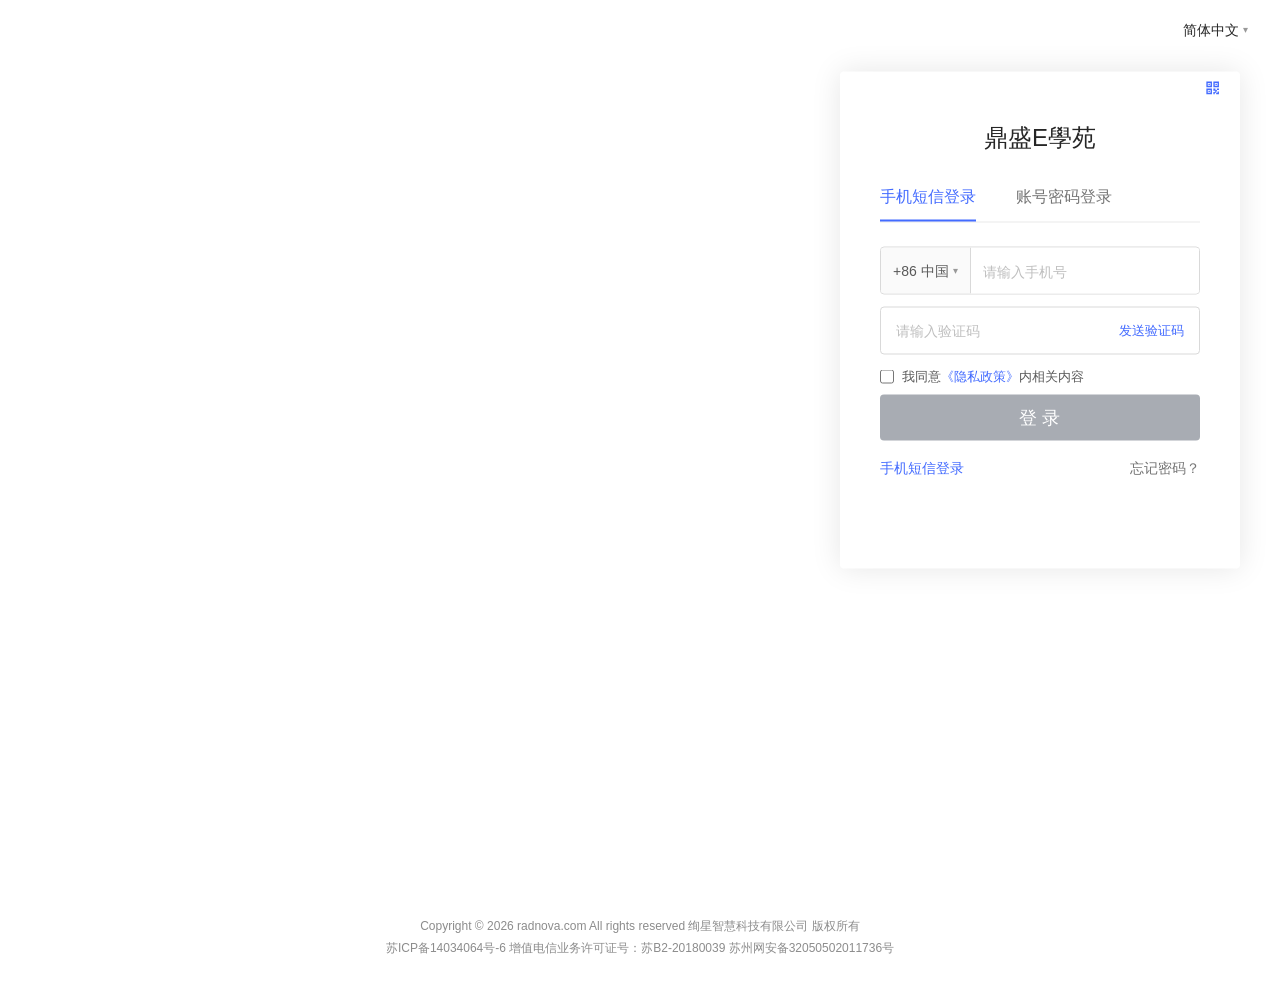
<file: index.html>
<!DOCTYPE html>
<html lang="zh">
<head>
<meta charset="UTF-8">
<meta name="viewport" content="width=device-width, initial-scale=1">
<title>登录-鼎盛E學苑</title>
<style>
*{margin:0;padding:0;box-sizing:border-box}
body,html{width:100%;height:100%;color:#262626;font-family:-apple-system,"PingFang SC","Helvetica Neue",STHeiti,"Microsoft Yahei",Tahoma,Simsun,sans-serif;font-size:14px;line-height:22px}
body{background:#fff}
.core-login-container{width:100%;min-height:100vh;position:relative}
.lang-selector{position:absolute;top:20px;right:32px;z-index:2000;height:20px;line-height:20px;font-size:14px;color:#262626;cursor:pointer}
.lang-selector .current-lang{display:flex;align-items:center;gap:4px;color:#262626}
.lang-dropdown{display:none;position:absolute;top:100%;right:0;background:#fff;border:1px solid #e9e9e9;box-shadow:0 2px 12px rgba(0,0,0,.1);z-index:10;min-width:120px}
.lang-dropdown.show{display:block}
.lang-dropdown div{padding:8px 16px;cursor:pointer;font-size:14px;color:#262626;white-space:nowrap}
.lang-dropdown div:hover{background:#f5f5f5}
.content-container{min-width:1200px;height:640px;position:relative;margin:0 auto;display:flex;align-items:center}
.login-wrapper-right{width:1200px;height:100%;position:relative;margin:0 auto}
.login-dialog{position:absolute;right:0;top:50%;transform:translateY(-50%);width:400px;background:#fff;border-radius:4px;box-shadow:0 0 30px 0 rgba(0,0,0,.1);padding:50px 40px 90px;box-sizing:border-box}
.pc-icon{position:absolute;top:4px;right:4px;cursor:pointer;z-index:1}
.pc-icon .qr-bg{width:0;height:0;border-bottom:60px solid #fff;border-right:60px solid transparent;position:absolute;top:0;right:0;z-index:0}
.pc-icon svg{position:relative;z-index:1;display:block;margin:4px 0 0 auto;width:32px;height:32px}
.login-orgname{text-align:center;font-size:24px;font-weight:400;color:#262626;line-height:32px;margin-bottom:32px;position:relative;z-index:1}
.tab-bar{display:flex;border-bottom:1px solid #e9e9e9;margin-bottom:24px}
.tab-item{padding:0 0 12px;font-size:16px;color:#757575;cursor:pointer;border-bottom:2px solid transparent;margin-right:40px;line-height:22px;transition:color .2s,border-color .2s}
.tab-item.active{color:#436bff;border-bottom-color:#436bff}
.phone-area{display:flex;gap:0;margin-bottom:12px;border:1px solid #d9d9d9;border-radius:4px;overflow:hidden;height:48px}
.phone-area .area-code{display:flex;align-items:center;padding:0 12px;background:#fafafa;color:#595959;font-size:14px;cursor:pointer;white-space:nowrap;border-right:1px solid #d9d9d9;min-width:90px;gap:4px;user-select:none}
.phone-area .area-code .arrow{font-size:10px;color:#999}
.phone-area input{border:none;outline:none;flex:1;height:48px;padding:5px 32px 5px 12px;font-size:14px;color:#595959;background:#fff}
.phone-area input::placeholder{color:#bfbfbf}
.area-dropdown{display:none;position:absolute;top:100%;left:0;background:#fff;border:1px solid #e9e9e9;box-shadow:0 2px 12px rgba(0,0,0,.1);z-index:20;width:320px;max-height:300px;overflow-y:auto}
.area-dropdown.show{display:block}
.area-dropdown .search-area{width:100%;padding:8px;border-bottom:1px solid #e9e9e9}
.area-dropdown .search-area input{width:100%;height:32px;border:1px solid #d9d9d9;border-radius:4px;padding:0 8px;font-size:13px;outline:none}
.area-dropdown .area-item{padding:6px 12px;cursor:pointer;font-size:14px;color:#595959;display:flex;justify-content:space-between}
.area-dropdown .area-item:hover{background:#f5f5f5}
.verify-row{position:relative;margin-bottom:12px}
.verify-row input{width:100%;height:48px;border:1px solid #d9d9d9;border-radius:4px;padding:8px 70px 8px 15px;font-size:14px;color:#262626;outline:none;transition:border-color .2s}
.verify-row input:focus{border-color:#436bff}
.verify-row input::placeholder{color:#bfbfbf}
.verify-btn{position:absolute;right:4px;top:50%;transform:translateY(-50%);height:38px;padding:0 12px;border:none;background:none;color:#436bff;font-size:13px;cursor:pointer;white-space:nowrap;line-height:38px;transition:color .2s}
.verify-btn:disabled{color:#bfbfbf;cursor:not-allowed}
.email-input{margin-bottom:12px}
.email-input input{width:100%;height:48px;border:1px solid #d9d9d9;border-radius:4px;padding:8px 35px 8px 15px;font-size:14px;color:#262626;outline:none;transition:border-color .2s}
.email-input input:focus{border-color:#436bff}
.email-input input::placeholder{color:#bfbfbf}
.pwd-input{margin-bottom:4px}
.pwd-input input{width:100%;height:48px;border:1px solid #d9d9d9;border-radius:4px;padding:8px 35px 8px 15px;font-size:14px;color:#262626;outline:none;transition:border-color .2s}
.pwd-input input:focus{border-color:#436bff}
.pwd-input input::placeholder{color:#bfbfbf}
.privacy-row{display:flex;align-items:flex-start;gap:8px;margin:12px 0 8px;font-size:13px;color:#595959;line-height:20px}
.privacy-row input[type=checkbox]{margin-top:3px;accent-color:#436bff;width:14px;height:14px;cursor:pointer}
.privacy-row .privacy-link{color:#436bff;cursor:pointer;text-decoration:none}
.privacy-row .privacy-link:hover{text-decoration:underline}
.btn-login{width:100%;height:auto;padding:10px 19px;border:none;border-radius:4px;font-size:18px;font-weight:400;color:#fff;background:#a8acb3;cursor:not-allowed;line-height:26px;transition:background .2s;margin-bottom:16px;text-align:center}
.btn-login.active{background:#436bff;cursor:pointer}
.btn-login.active:hover{background:#3658d9}
.btn-login.loading{background:#a8acb3;cursor:not-allowed}
.spinner{display:none;width:18px;height:18px;border:2px solid rgba(255,255,255,.3);border-top-color:#fff;border-radius:50%;animation:spin .8s linear infinite;margin:0 auto}
.btn-login.loading .spinner{display:block}
.btn-login.loading .btn-text{display:none}
@keyframes spin{to{transform:rotate(360deg)}}
.footer-links{display:flex;justify-content:space-between;align-items:center;font-size:14px;color:#757575}
.footer-links a{color:#757575;text-decoration:none;cursor:pointer}
.footer-links a:hover{color:#436bff}
.footer-links .switch-tab{color:#436bff}
.copyright-area{text-align:center;padding:16px 0 24px;font-size:12px;color:#8c8c8c;line-height:20px}
.copyright-area .copy-line{margin-bottom:2px}
.modal-overlay{display:none;position:fixed;top:0;left:0;right:0;bottom:0;background:rgba(0,0,0,.5);z-index:1000;align-items:center;justify-content:center}
.modal-overlay.show{display:flex}
.modal-content{background:#fff;border-radius:4px;width:600px;max-width:90vw;max-height:80vh;overflow-y:auto;padding:40px 68px;position:relative}
.modal-close{position:absolute;top:16px;right:16px;font-size:20px;color:#999;cursor:pointer;background:none;border:none}
.modal-content h3{font-size:18px;font-weight:600;margin-bottom:16px;color:#262626}
.modal-content p{margin-bottom:12px;font-size:14px;color:#595959;line-height:22px}
.hidden{display:none}
</style>
</head>
<body>
<div class="core-login-container">
  <div class="lang-selector" id="langSelector">
    <div class="current-lang" onclick="toggleLang()">
      <span id="currentLang">简体中文</span>
      <span style="font-size:10px;color:#999">▾</span>
    </div>
    <div class="lang-dropdown" id="langDropdown">
      <div onclick="switchLang('简体中文')">简体中文</div>
      <div onclick="switchLang('繁體中文')">繁體中文</div>
      <div onclick="switchLang('English')">English</div>
      <div onclick="switchLang('Burmese')">Burmese</div>
    </div>
  </div>

  <div class="content-container">
    <div class="login-wrapper-right">
      <div class="login-dialog">
        <div class="pc-icon">
          <div class="qr-bg"></div>
          <svg viewBox="0 0 60 61" fill="none">
            <path d="M21.333 22.667v-1.334h-4v-4h4V20h2.667v2.667H22.667V25.333H20V28h-2.667v-4H20v-1.333h1.333zM28 28h-5.333v-2.667H25.333V22.667H28V28zM4 4h10.667v10.667H4V4zm2.667 2.667v5.333H12V6.667H6.667zM17.333 4H28v10.667H17.333V4zM20 6.667V12h5.333V6.667H20zM4 17.333h10.667V28H4V17.333zm2.667 2.667v5.333H12V20H6.667zM24 17.333H28V20h-4v-2.667zM8 8h2.667v2.667H8V8zM8 21.333h2.667V24H8v-2.667zM21.333 8H24v2.667h-2.667V8z" fill="#436bff"/></svg>
        </div>

        <h2 class="login-orgname">鼎盛E學苑</h2>

        <div class="tab-bar">
          <div class="tab-item active" id="tabSms" onclick="switchTab('sms')">手机短信登录</div>
          <div class="tab-item" id="tabAccount" onclick="switchTab('account')">账号密码登录</div>
        </div>

        <!-- SMS Login Form -->
        <div id="formSms">
          <div style="position:relative;margin-bottom:12px">
            <div class="phone-area">
              <div class="area-code" id="areaCodeBtn" onclick="toggleAreaDropdown()">
                <span id="areaCodeText">+86 中国</span>
                <span class="arrow">▾</span>
              </div>
              <input type="text" id="phoneInput" placeholder="请输入手机号" oninput="checkForm()">
            </div>
            <div class="area-dropdown" id="areaDropdown">
              <div class="search-area">
                <input type="text" id="areaSearch" placeholder="搜索国家/区号" oninput="filterAreas()">
              </div>
              <div id="areaList"></div>
            </div>
          </div>

          <div class="verify-row">
            <input type="text" id="smsCode" placeholder="请输入验证码" oninput="checkForm()">
            <button class="verify-btn" id="sendCodeBtn" onclick="sendCode()">发送验证码</button>
          </div>
        </div>

        <!-- Account Login Form -->
        <div id="formAccount" class="hidden">
          <div class="email-input">
            <input type="text" id="accountInput" placeholder="请输入员工邮箱/账号" oninput="checkForm()">
          </div>
          <div class="pwd-input">
            <input type="password" id="pwdInput" placeholder="请输入密码" oninput="checkForm()">
          </div>
        </div>

        <div class="privacy-row">
          <input type="checkbox" id="privacyCheck" onchange="checkForm()">
          <label for="privacyCheck" style="cursor:pointer">
            我同意<span class="privacy-link" onclick="showPrivacy()">《隐私政策》</span>内相关内容
          </label>
        </div>

        <button class="btn-login" id="loginBtn" onclick="doLogin()">
          <span class="spinner"></span>
          <span class="btn-text">登 录</span>
        </button>

        <div class="footer-links">
          <a id="switchLink" class="switch-tab" onclick="switchTab('sms')">手机短信登录</a>
          <a onclick="alert('忘记密码功能仅做演示')">忘记密码？</a>
        </div>
      </div>
    </div>
  </div>
</div>

<div class="copyright-area">
  <div class="copy-line">Copyright &copy; 2026 radnova.com All rights reserved 绚星智慧科技有限公司 版权所有</div>
  <div class="copy-line">苏ICP备14034064号-6 增值电信业务许可证号：苏B2-20180039 苏州网安备32050502011736号</div>
</div>

<div class="modal-overlay" id="privacyModal">
  <div class="modal-content">
    <button class="modal-close" onclick="hidePrivacy()">&times;</button>
    <h3>隐私政策</h3>
    <p>欢迎使用鼎盛E學苑学习平台（以下简称"本平台"）。我们非常重视您的隐私和个人信息保护。</p>
    <p><strong>一、我们收集的信息</strong><br>
    1. 注册信息：当您注册账号时，我们需要收集您的手机号码或邮箱地址、姓名、所属企业等基本信息。<br>
    2. 学习记录：我们会记录您的课程学习进度、考试结果、学习时长等信息。<br>
    3. 设备信息：我们会收集您使用本平台时的设备型号、操作系统版本、IP地址等。</p>
    <p><strong>二、信息使用目的</strong><br>
    1. 为您提供在线学习、考试、培训管理等服务。<br>
    2. 改善和优化我们的产品和服务。<br>
    3. 进行数据分析和统计，用于企业内部培训管理。</p>
    <p><strong>三、信息共享与披露</strong><br>
    您的学习记录和相关信息可能会与您所属的企业管理员共享，用于培训管理和考核。未经您的明确同意，我们不会将您的个人信息提供给第三方。</p>
    <p><strong>四、信息安全</strong><br>
    我们采取业界通行的安全措施保护您的个人信息，防止未经授权的访问、使用或泄露。</p>
    <p><strong>五、您的权利</strong><br>
    您有权访问、更正、删除您的个人信息。如需行使上述权利，请联系您所属企业的管理员或我们的客服。</p>
    <p style="text-align:center;margin-top:20px"><button onclick="hidePrivacy();document.getElementById('privacyCheck').checked=true;checkForm()" style="padding:8px 32px;background:#436bff;color:#fff;border:none;border-radius:4px;font-size:14px;cursor:pointer">我同意《隐私政策》内相关内容</button></p>
  </div>
</div>

<script>
// Country codes
var countryCodes = [
  {code:'+86',name:'中国'},{code:'+853',name:'澳门（中国）'},{code:'+886',name:'台湾（中国）'},{code:'+852',name:'香港（中国）'},
  {code:'+1',name:'美国'},{code:'+1',name:'加拿大'},{code:'+44',name:'英国'},{code:'+81',name:'日本'},{code:'+82',name:'韩国'},
  {code:'+65',name:'新加坡'},{code:'+60',name:'马来西亚'},{code:'+66',name:'泰国'},{code:'+63',name:'菲律宾'},
  {code:'+62',name:'印度尼西亚'},{code:'+84',name:'越南'},{code:'+91',name:'印度'},{code:'+61',name:'澳大利亚'},
  {code:'+64',name:'新西兰'},{code:'+49',name:'德国'},{code:'+33',name:'法国'},{code:'+39',name:'意大利'},
  {code:'+34',name:'西班牙'},{code:'+7',name:'俄罗斯'},{code:'+55',name:'巴西'},{code:'+52',name:'墨西哥'},
  {code:'+971',name:'阿联酋'},{code:'+966',name:'沙特阿拉伯'},{code:'+27',name:'南非'},
];

var smsTab = document.getElementById('formSms');
var accountTab = document.getElementById('formAccount');
var tabSms = document.getElementById('tabSms');
var tabAccount = document.getElementById('tabAccount');
var switchLink = document.getElementById('switchLink');
var currentTab = 'sms';

function switchTab(tab) {
  currentTab = tab;
  if (tab === 'sms') {
    smsTab.classList.remove('hidden');
    accountTab.classList.add('hidden');
    tabSms.classList.add('active');
    tabAccount.classList.remove('active');
    switchLink.textContent = '手机短信登录';
  } else {
    smsTab.classList.add('hidden');
    accountTab.classList.remove('hidden');
    tabSms.classList.remove('active');
    tabAccount.classList.add('active');
    switchLink.textContent = '账号密码登录';
  }
  checkForm();
}

switchLink.onclick = function() {
  if (currentTab === 'sms') switchTab('account');
  else switchTab('sms');
};

function toggleLang() {
  document.getElementById('langDropdown').classList.toggle('show');
}
function switchLang(lang) {
  document.getElementById('currentLang').textContent = lang;
  document.getElementById('langDropdown').classList.remove('show');
}

function renderAreas(filter) {
  var list = document.getElementById('areaList');
  list.innerHTML = '';
  var items = countryCodes;
  if (filter) {
    var f = filter.toLowerCase();
    items = countryCodes.filter(function(c){return c.name.toLowerCase().indexOf(f)>=0||c.code.indexOf(f)>=0;});
  }
  items.forEach(function(c){
    var div = document.createElement('div');
    div.className = 'area-item';
    div.innerHTML = '<span>'+c.name+'</span><span style="color:#999">'+c.code+'</span>';
    div.onclick = function(){ selectArea(c.code, c.name); };
    list.appendChild(div);
  });
}
renderAreas();

function selectArea(code, name) {
  document.getElementById('areaCodeText').textContent = code + ' ' + name;
  document.getElementById('areaDropdown').classList.remove('show');
}

function toggleAreaDropdown() {
  var dd = document.getElementById('areaDropdown');
  dd.classList.toggle('show');
  if (dd.classList.contains('show')) {
    document.getElementById('areaSearch').value = '';
    renderAreas();
    setTimeout(function(){document.getElementById('areaSearch').focus();},100);
  }
}

function filterAreas() {
  renderAreas(document.getElementById('areaSearch').value);
}

document.addEventListener('click', function(e){
  var areaCode = document.getElementById('areaCodeBtn');
  var areaDD = document.getElementById('areaDropdown');
  if (!areaCode.contains(e.target) && !areaDD.contains(e.target)) {
    areaDD.classList.remove('show');
  }
  var langSel = document.getElementById('langSelector');
  var langDD = document.getElementById('langDropdown');
  if (!langSel.contains(e.target) && !langDD.contains(e.target)) {
    langDD.classList.remove('show');
  }
});

var codeTimer = null;
var codeCountdown = 0;

function sendCode() {
  var phone = document.getElementById('phoneInput').value.trim();
  if (!phone || codeCountdown > 0) return;
  codeCountdown = 60;
  var btn = document.getElementById('sendCodeBtn');
  btn.disabled = true;
  btn.textContent = codeCountdown + 's';
  codeTimer = setInterval(function(){
    codeCountdown--;
    btn.textContent = codeCountdown + 's';
    if (codeCountdown <= 0) {
      clearInterval(codeTimer);
      btn.disabled = false;
      btn.textContent = '发送验证码';
    }
  }, 1000);
}

function checkForm() {
  var btn = document.getElementById('loginBtn');
  var checked = document.getElementById('privacyCheck').checked;
  var valid = false;
  if (currentTab === 'sms') {
    var phone = document.getElementById('phoneInput').value.trim();
    var code = document.getElementById('smsCode').value.trim();
    valid = phone && code && checked;
  } else {
    var acc = document.getElementById('accountInput').value.trim();
    var pwd = document.getElementById('pwdInput').value.trim();
    valid = acc && pwd && checked;
  }
  if (valid) {
    btn.classList.add('active');
    btn.disabled = false;
  } else {
    btn.classList.remove('active');
    btn.disabled = true;
  }
}

function doLogin() {
  var btn = document.getElementById('loginBtn');
  if (!btn.classList.contains('active') || btn.classList.contains('loading')) return;
  btn.classList.add('loading');
  btn.disabled = true;
  setTimeout(function(){
    btn.classList.remove('loading');
    btn.classList.remove('active');
    btn.disabled = true;
    document.getElementById('privacyCheck').checked = false;
    alert('登录功能仅做演示');
  }, 800);
}

function showPrivacy() {
  document.getElementById('privacyModal').classList.add('show');
}
function hidePrivacy() {
  document.getElementById('privacyModal').classList.remove('show');
}

// Enter key support
document.addEventListener('keydown', function(e){
  if (e.key === 'Enter') doLogin();
});
</script>
</body>
<!-- v3 -->
</html>
</file>
